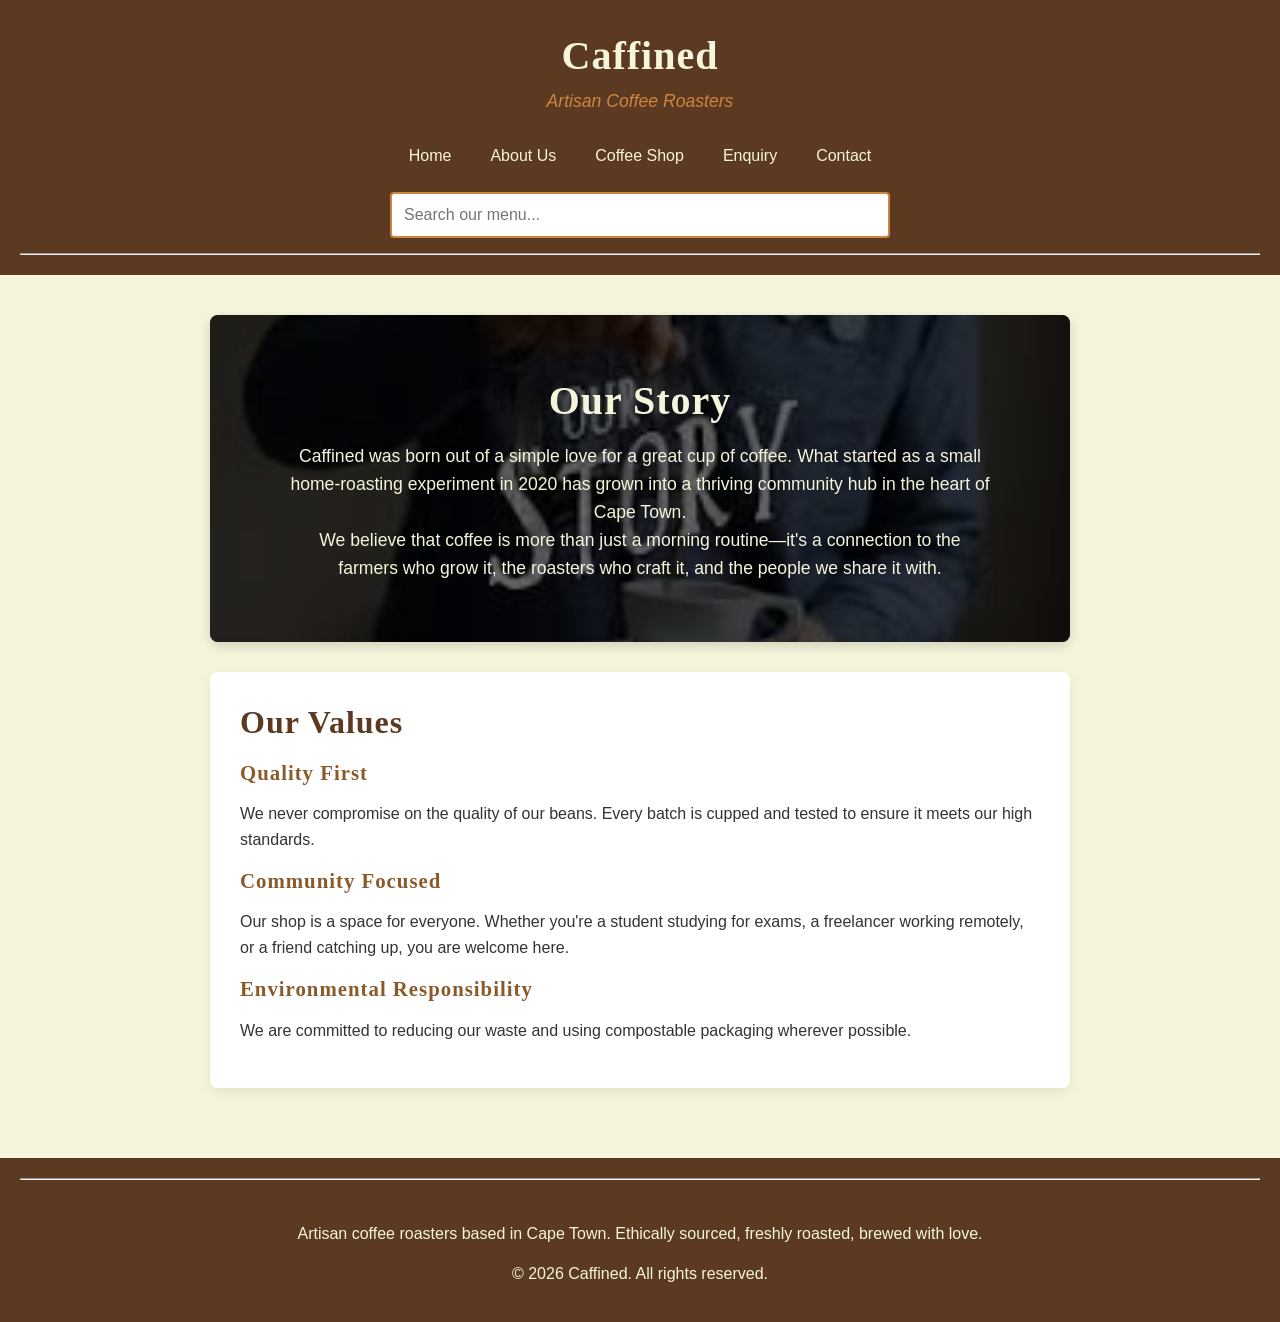
<file: about.html>
<!DOCTYPE html>
<html lang="en">
<head>
    <meta charset="UTF-8">
    <meta name="viewport" content="width=device-width, initial-scale=1.0">
    <title>About Us | Caffined</title>
    <meta name="description" content="Learn about the story, values, and team behind Caffined. Discover our passion for ethical sourcing and community.">
    <meta name="keywords" content="about coffee shop, coffee roasters Cape Town, ethical coffee, Caffined story">
    <link rel="stylesheet" href="style.css">
</head>
<body>

    <header>
        <h1>Caffined</h1>
        <p><em>Artisan Coffee Roasters</em></p>

        <nav>
            <a href="index.html">Home</a>
            <a href="about.html">About Us</a>
            <a href="services.html">Coffee Shop</a>
            <a href="enquiry.html">Enquiry</a>
            <a href="contact.html">Contact</a>
        </nav>
        
        <div class="header-search">
            <input type="text" id="globalSearch" placeholder="Search our menu...">
        </div>
        <hr>
    </header>

    <main>
        <section class="hero-section" style="background-image: url('images/story-bg.jpeg');">
            <div class="hero-content">
                <h2>Our Story</h2>
                <p>Caffined was born out of a simple love for a great cup of coffee. What started as a small home-roasting experiment in 2020 has grown into a thriving community hub in the heart of Cape Town.</p>
                <p>We believe that coffee is more than just a morning routine—it's a connection to the farmers who grow it, the roasters who craft it, and the people we share it with.</p>
            </div>
        </section>

        <section>
            <h2>Our Values</h2>
            <h3>Quality First</h3>
            <p>We never compromise on the quality of our beans. Every batch is cupped and tested to ensure it meets our high standards.</p>
            
            <h3>Community Focused</h3>
            <p>Our shop is a space for everyone. Whether you're a student studying for exams, a freelancer working remotely, or a friend catching up, you are welcome here.</p>
            
            <h3>Environmental Responsibility</h3>
            <p>We are committed to reducing our waste and using compostable packaging wherever possible.</p>
        </section>
    </main>

    <footer>
        <hr>
        <p><strong>Caffined</strong></p>
        <p>Artisan coffee roasters based in Cape Town. Ethically sourced, freshly roasted, brewed with love.</p>
        <p>&copy; 2026 Caffined. All rights reserved.</p>
    </footer>

    <script src="script.js" defer></script>
</body>
</html>
</file>
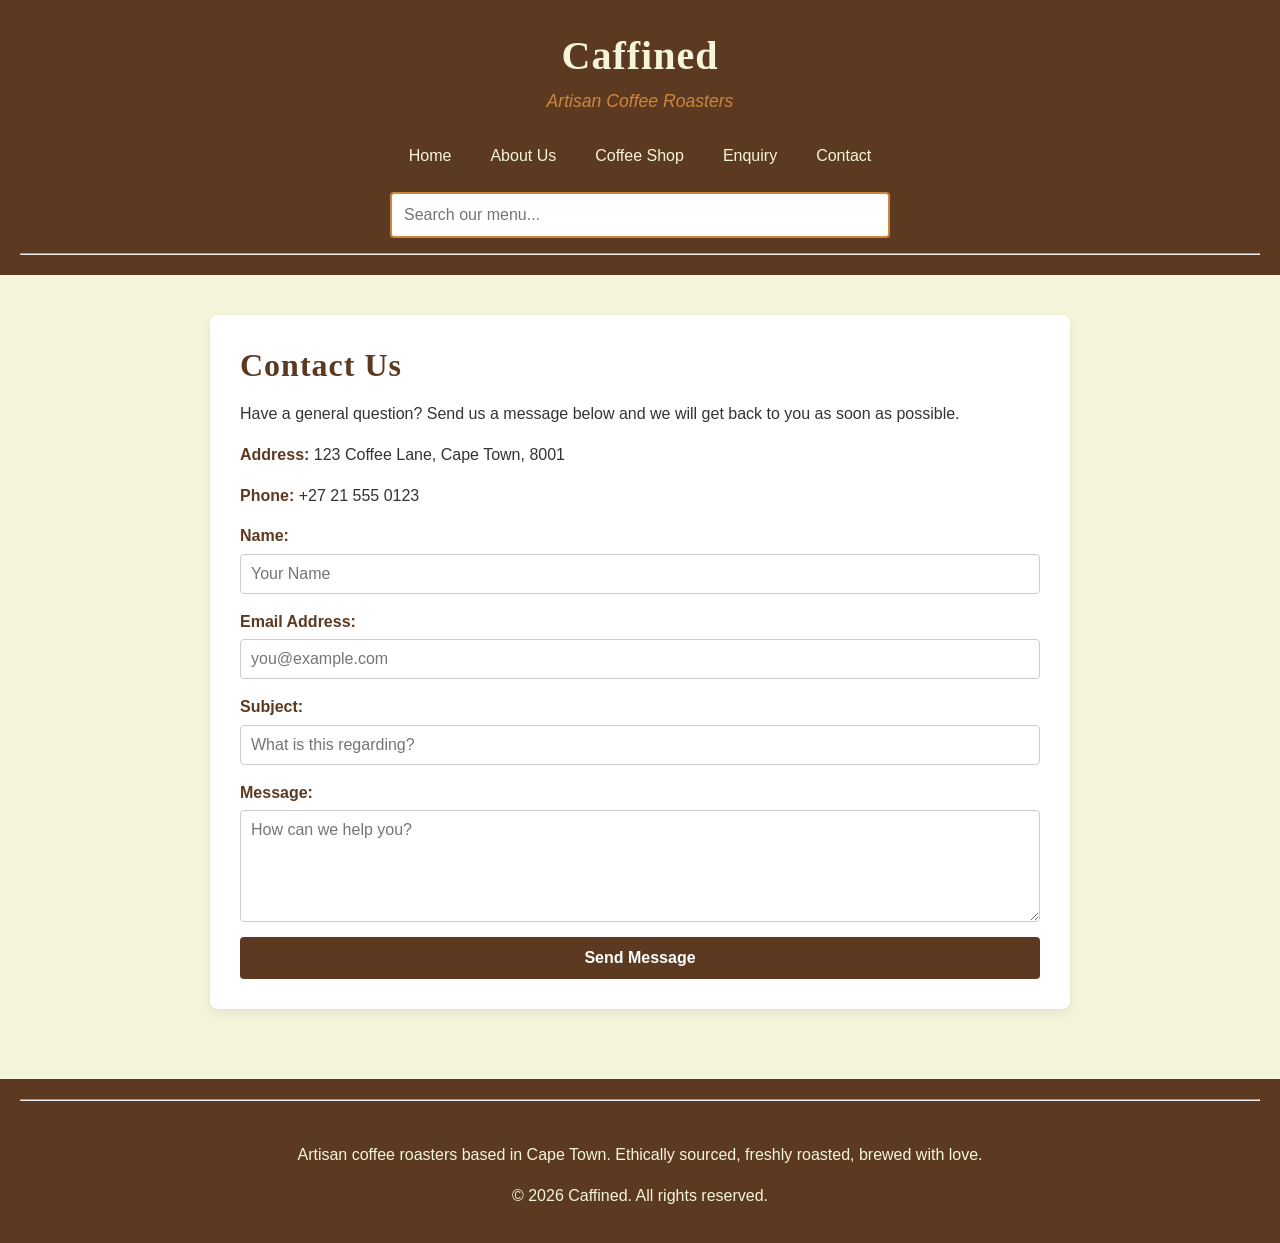
<file: contact.html>
<!DOCTYPE html>
<html lang="en">
<head>
    <meta charset="UTF-8">
    <meta name="viewport" content="width=device-width, initial-scale=1.0">
    <title>Contact Us | Caffined</title>
    <meta name="description" content="Get in touch with Caffinened. Send us a general message, find our location in Cape Town, or call us directly.">
    <link rel="stylesheet" href="style.css">
</head>
<body>

    <header>
        <h1>Caffined</h1>
        <p><em>Artisan Coffee Roasters</em></p>

        <nav>
            <a href="index.html">Home</a>
            <a href="about.html">About Us</a>
            <a href="services.html">Coffee Shop</a>
            <a href="enquiry.html">Enquiry</a>
            <a href="contact.html">Contact</a>
        </nav>
        
        <div class="header-search">
            <input type="text" id="globalSearch" placeholder="Search our menu...">
        </div>
        <hr>
    </header>

    <main>
        <section>
            <h2>Contact Us</h2>
            <p>Have a general question? Send us a message below and we will get back to you as soon as possible.</p>
            
            <p><strong>Address:</strong> 123 Coffee Lane, Cape Town, 8001</p>
            <p><strong>Phone:</strong> +27 21 555 0123</p>

            <form id="contactForm">
                <div class="form-group">
                    <label for="contName">Name:</label>
                    <input type="text" id="contName" name="name" placeholder="Your Name">
                    <span class="error-msg" id="contNameError">Please enter your name.</span>
                </div>

                <div class="form-group">
                    <label for="contEmail">Email Address:</label>
                    <input type="email" id="contEmail" name="email" placeholder="you@example.com">
                    <span class="error-msg" id="contEmailError">Please enter a valid email address.</span>
                </div>

                <div class="form-group">
                    <label for="contSubject">Subject:</label>
                    <input type="text" id="contSubject" name="subject" placeholder="What is this regarding?">
                    <span class="error-msg" id="contSubjectError">Please enter a subject.</span>
                </div>

                <div class="form-group">
                    <label for="contMessage">Message:</label>
                    <textarea id="contMessage" name="message" rows="5" placeholder="How can we help you?"></textarea>
                    <span class="error-msg" id="contMessageError">Please type your message.</span>
                </div>

                <button type="submit">Send Message</button>
                <div id="formSuccess" style="display:none; color: green; font-weight: bold; margin-top: 15px;"></div>
            </form>
        </section>
    </main>

    <footer>
        <hr>
        <p><strong>Caffined</strong></p>
        <p>Artisan coffee roasters based in Cape Town. Ethically sourced, freshly roasted, brewed with love.</p>
        <p>&copy; 2026 Caffined. All rights reserved.</p>
    </footer>

    <script src="script.js" defer></script>
</body>
</html>
</file>
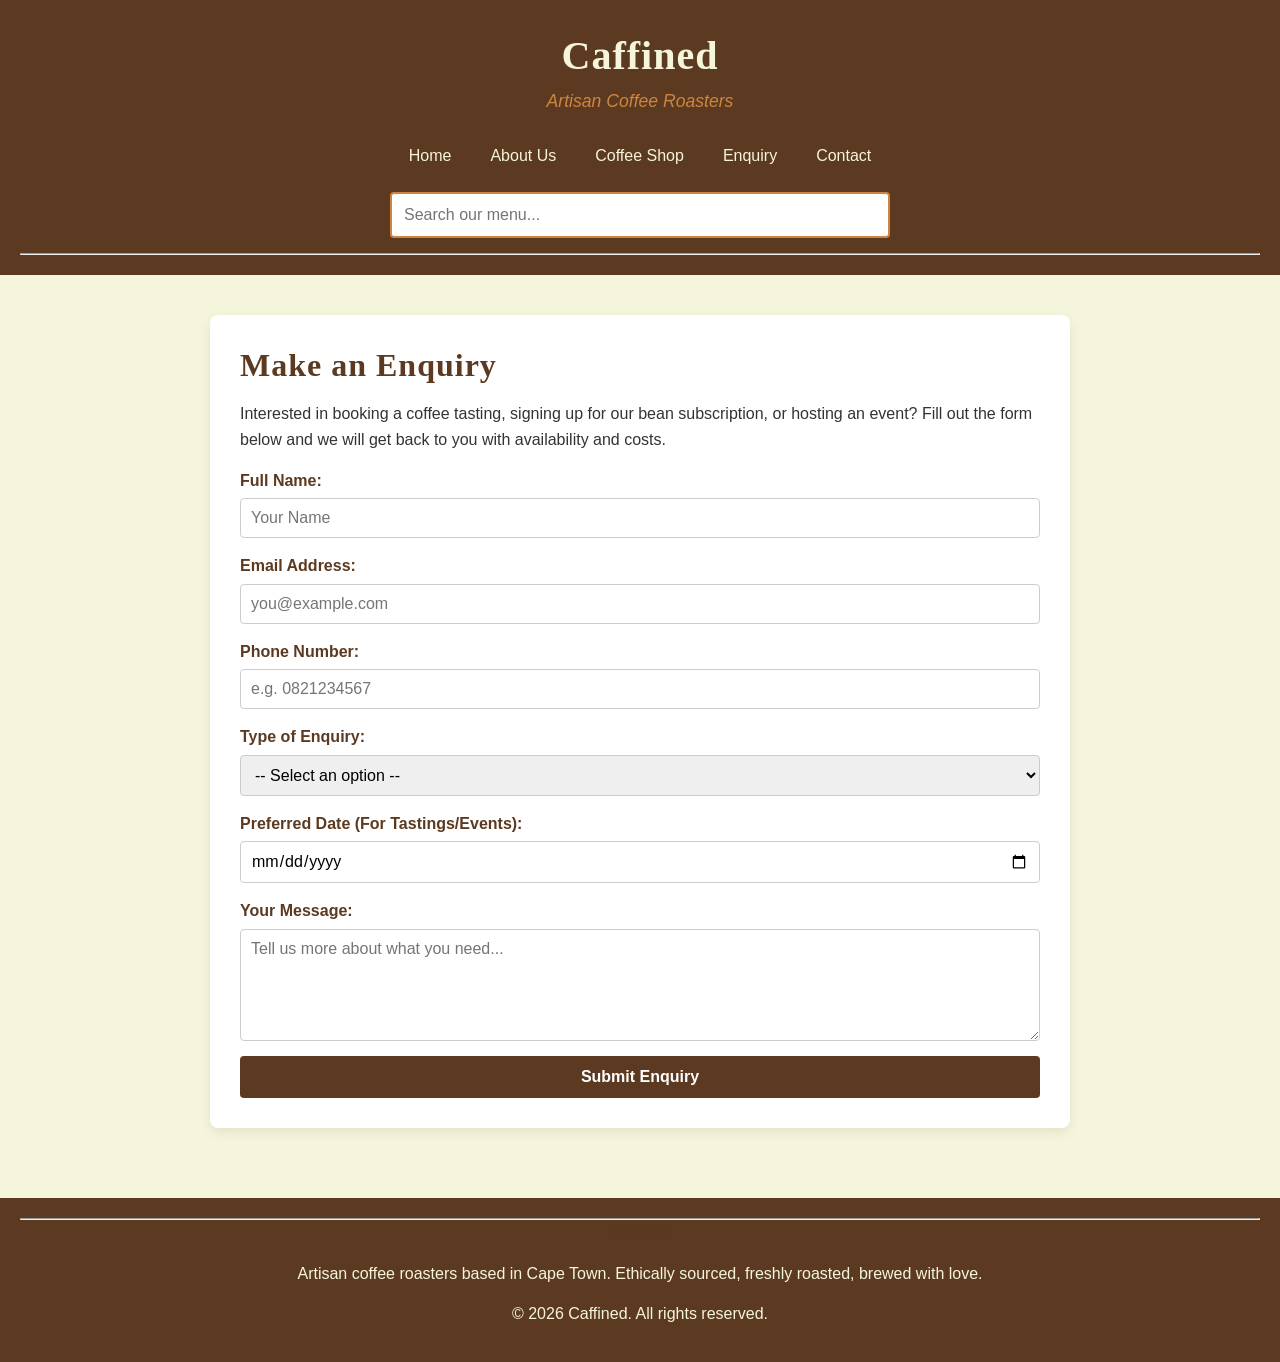
<file: enquiry.html>
<!DOCTYPE html>
<html lang="en">
<head>
    <meta charset="UTF-8">
    <meta name="viewport" content="width=device-width, initial-scale=1.0">
    <title>Enquiry | Caffined</title>
    <meta name="description" content="Enquire about our coffee tasting experiences, bean subscriptions, or hosting events at Caffined.">
    <link rel="stylesheet" href="style.css">
</head>
<body>

    <header>
        <h1>Caffined</h1>
        <p><em>Artisan Coffee Roasters</em></p>

        <nav>
            <a href="index.html">Home</a>
            <a href="about.html">About Us</a>
            <a href="services.html">Coffee Shop</a>
            <a href="enquiry.html">Enquiry</a>
            <a href="contact.html">Contact</a>
        </nav>
        
        <div class="header-search">
            <input type="text" id="globalSearch" placeholder="Search our menu...">
        </div>
        <hr>
    </header>

    <main>
        <section>
            <h2>Make an Enquiry</h2>
            <p>Interested in booking a coffee tasting, signing up for our bean subscription, or hosting an event? Fill out the form below and we will get back to you with availability and costs.</p>

            <form id="enquiryForm">
                <div class="form-group">
                    <label for="enqName">Full Name:</label>
                    <input type="text" id="enqName" name="name" placeholder="Your Name">
                    <span class="error-msg" id="enqNameError">Please enter your full name.</span>
                </div>

                <div class="form-group">
                    <label for="enqEmail">Email Address:</label>
                    <input type="email" id="enqEmail" name="email" placeholder="you@example.com">
                    <span class="error-msg" id="enqEmailError">Please enter a valid email address.</span>
                </div>

                <div class="form-group">
                    <label for="enqPhone">Phone Number:</label>
                    <input type="tel" id="enqPhone" name="phone" placeholder="e.g. 0821234567">
                    <span class="error-msg" id="enqPhoneError">Please enter a valid 10-digit phone number.</span>
                </div>

                <div class="form-group">
                    <label for="enqType">Type of Enquiry:</label>
                    <select id="enqType" name="enquiryType">
                        <option value="">-- Select an option --</option>
                        <option value="tasting">Book a Coffee Tasting</option>
                        <option value="subscription">Bean Subscription</option>
                        <option value="event">Host an Event</option>
                        <option value="other">Other</option>
                    </select>
                    <span class="error-msg" id="enqTypeError">Please select an enquiry type.</span>
                </div>

                <div class="form-group">
                    <label for="enqDate">Preferred Date (For Tastings/Events):</label>
                    <input type="date" id="enqDate" name="preferredDate">
                </div>

                <div class="form-group">
                    <label for="enqMessage">Your Message:</label>
                    <textarea id="enqMessage" name="message" rows="5" placeholder="Tell us more about what you need..."></textarea>
                    <span class="error-msg" id="enqMessageError">Please type a message.</span>
                </div>

                <button type="submit">Submit Enquiry</button>
                <div id="formSuccess" style="display:none; color: green; font-weight: bold; margin-top: 15px;"></div>
            </form>
        </section>
    </main>

    <footer>
        <hr>
        <p><strong>Caffined</strong></p>
        <p>Artisan coffee roasters based in Cape Town. Ethically sourced, freshly roasted, brewed with love.</p>
        <p>&copy; 2026 Caffined. All rights reserved.</p>
    </footer>

    <script src="script.js" defer></script>
</body>
</html>
</file>
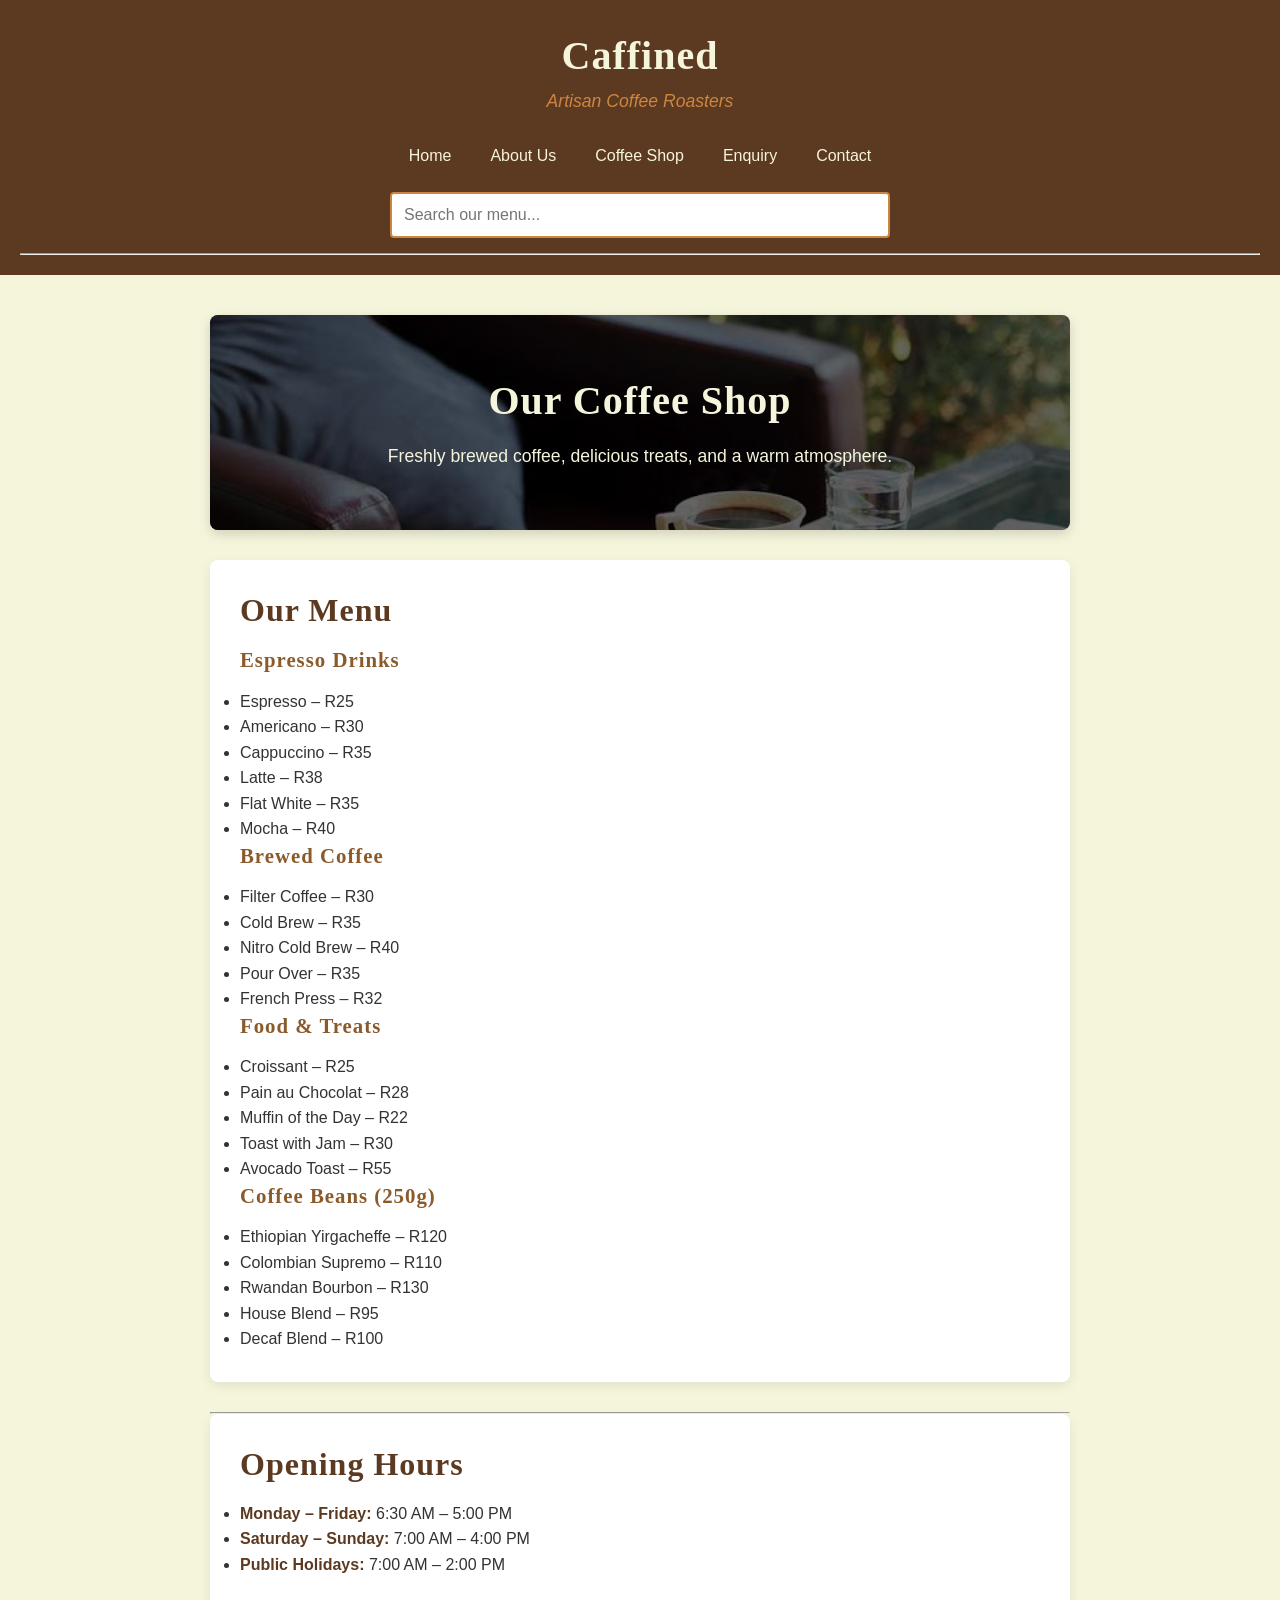
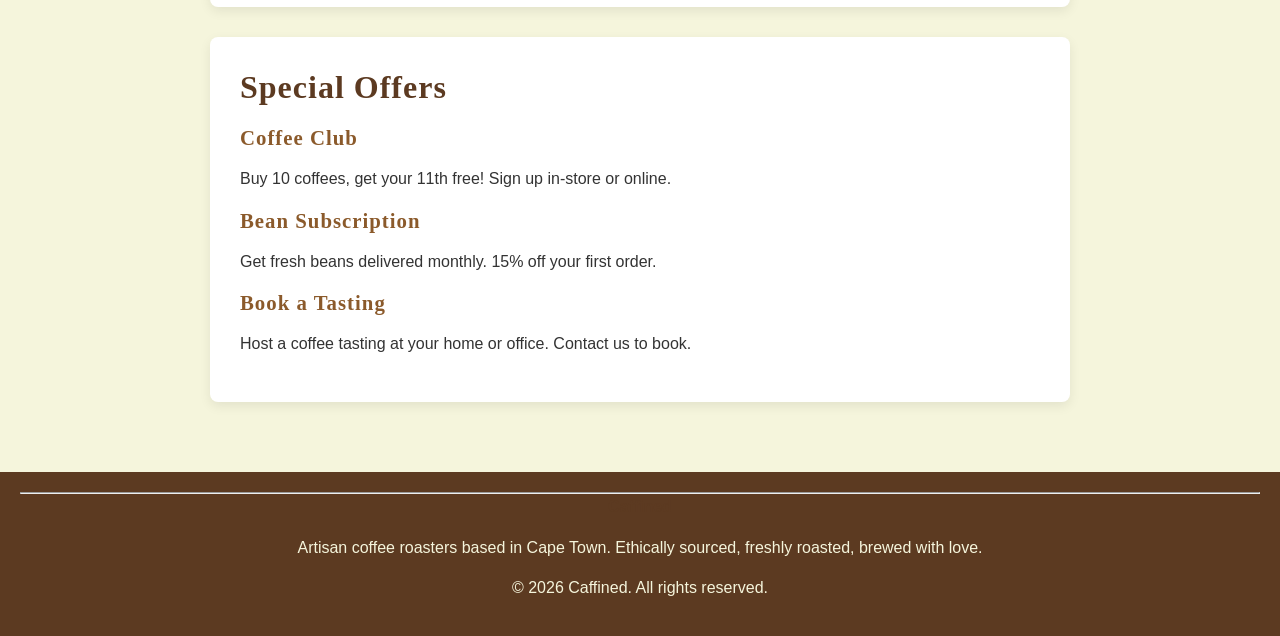
<file: services.html>
<!DOCTYPE html>
<html lang="en">
<head>
    <meta charset="UTF-8">
    <meta name="viewport" content="width=device-width, initial-scale=1.0">
    <title>Our Menu & Services | Caffined</title>
    <meta name="description" content="Explore the Caffined menu. From espresso drinks and cold brew to fresh pastries and whole coffee beans. View our opening hours and special offers.">
    <meta name="keywords" content="coffee menu, espresso, cold brew, Cape Town coffee shop, coffee beans, pastries">
    <link rel="stylesheet" href="style.css">
</head>
<body>

    <header>
        <h1>Caffined</h1>
        <p><em>Artisan Coffee Roasters</em></p>

        <nav>
            <a href="index.html">Home</a>
            <a href="about.html">About Us</a>
            <a href="services.html">Coffee Shop</a>
            <a href="enquiry.html">Enquiry</a>
            <a href="contact.html">Contact</a>
        </nav>
        
        <div class="header-search">
            <input type="text" id="globalSearch" placeholder="Search our menu...">
        </div>
        <hr>
    </header>

    <main>

        <section class="hero-section" style="background-image: url('images/shop-bg.jpeg');">
            <div class="hero-content">
                <h2>Our Coffee Shop</h2>
                <p>Freshly brewed coffee, delicious treats, and a warm atmosphere.</p>
            </div>
        </section>

        <section>
            <h2>Our Menu</h2>

            <div class="menu-category">
                <h3>Espresso Drinks</h3>
                <ul>
                    <li>Espresso – R25</li>
                    <li>Americano – R30</li>
                    <li>Cappuccino – R35</li>
                    <li>Latte – R38</li>
                    <li>Flat White – R35</li>
                    <li>Mocha – R40</li>
                </ul>
            </div>

            <div class="menu-category">
                <h3>Brewed Coffee</h3>
                <ul>
                    <li>Filter Coffee – R30</li>
                    <li>Cold Brew – R35</li>
                    <li>Nitro Cold Brew – R40</li>
                    <li>Pour Over – R35</li>
                    <li>French Press – R32</li>
                </ul>
            </div>

            <div class="menu-category">
                <h3>Food &amp; Treats</h3>
                <ul>
                    <li>Croissant – R25</li>
                    <li>Pain au Chocolat – R28</li>
                    <li>Muffin of the Day – R22</li>
                    <li>Toast with Jam – R30</li>
                    <li>Avocado Toast – R55</li>
                </ul>
            </div>

            <div class="menu-category">
                <h3>Coffee Beans (250g)</h3>
                <ul>
                    <li>Ethiopian Yirgacheffe – R120</li>
                    <li>Colombian Supremo – R110</li>
                    <li>Rwandan Bourbon – R130</li>
                    <li>House Blend – R95</li>
                    <li>Decaf Blend – R100</li>
                </ul>
            </div>
        </section>

        <hr>

        <section>
            <h2>Opening Hours</h2>
            <ul>
                <li><strong>Monday – Friday:</strong> 6:30 AM – 5:00 PM</li>
                <li><strong>Saturday – Sunday:</strong> 7:00 AM – 4:00 PM</li>
                <li><strong>Public Holidays:</strong> 7:00 AM – 2:00 PM</li>
            </ul>
        </section>

        <section>
            <h2>Special Offers</h2>
            <h3>Coffee Club</h3>
            <p>Buy 10 coffees, get your 11th free! Sign up in-store or online.</p>
            <h3>Bean Subscription</h3>
            <p>Get fresh beans delivered monthly. 15% off your first order.</p>
            <h3>Book a Tasting</h3>
            <p>Host a coffee tasting at your home or office. Contact us to book.</p>
        </section>

    </main>

    <footer>
        <hr>
        <p><strong>Caffined</strong></p>
        <p>Artisan coffee roasters based in Cape Town. Ethically sourced, freshly roasted, brewed with love.</p>
        <p>&copy; 2026 Caffined. All rights reserved.</p>
    </footer>

    <script src="script.js" defer></script>
</body>
</html>
</file>
<file: style.css>
* {
    margin: 0;
    padding: 0;
    box-sizing: border-box;
}

img {
    max-width: 100%;
    height: auto;
    display: block;
}

:root {
    --color-dark-brown: #5C3A21;
    --color-medium-brown: #8B5A2B;
    --color-caramel: #CD853F;
    --color-cream: #F5F5DC;
    --color-off-white: #FFFFFF;
    --color-text: #333333;
    --color-error: #D32F2F;
}

body {
    font-family: Arial, sans-serif;
    font-size: 16px;
    line-height: 1.6;
    color: var(--color-text);
    background-color: var(--color-cream);
    display: flex;
    flex-direction: column;
    min-height: 100vh;
}

h1, h2, h3 {
    font-family: Georgia, serif;
    color: var(--color-dark-brown);
    letter-spacing: 1px;
    line-height: 1.3;
    margin-bottom: 15px;
}

h1 { font-size: 2.5rem; font-weight: bold; }
h2 { font-size: 2rem; }
h3 { font-size: 1.3rem; color: var(--color-medium-brown); }

p {
    font-size: 1rem;
    margin-bottom: 15px;
}

em { font-style: italic; color: var(--color-medium-brown); }
strong { font-weight: bold; color: var(--color-dark-brown); }

header {
    background-color: var(--color-dark-brown);
    color: var(--color-cream);
    text-align: center;
    padding: 30px 20px 20px;
}

header h1 {
    color: var(--color-cream);
    margin-bottom: 5px;
}

header p em {
    color: var(--color-caramel);
    font-size: 1.1rem;
}

nav {
    margin-top: 20px;
    display: flex;
    justify-content: center;
    flex-wrap: wrap;
    gap: 15px;
}

nav a {
    color: var(--color-cream);
    text-decoration: none;
    font-size: 1rem;
    padding: 8px 12px;
    border-radius: 4px;
    transition: all 0.3s ease;
}

nav a:hover, nav a:active {
    background-color: var(--color-caramel);
    color: var(--color-dark-brown);
    text-decoration: none;
    transform: translateY(-2px);
}

nav a:focus {
    outline: 2px solid var(--color-caramel);
    outline-offset: 2px;
}

.header-search {
    margin-top: 15px;
    margin-bottom: 15px;
}

.header-search input {
    width: 100%;
    max-width: 500px;
    padding: 12px;
    border: 2px solid var(--color-caramel);
    border-radius: 4px;
    font-size: 1rem;
    outline: none;
    transition: box-shadow 0.3s;
}

.header-search input:hover, .header-search input:focus {
    box-shadow: 0 0 10px rgba(205, 133, 63, 0.6);
}

main {
    flex: 1;
    max-width: 900px;
    margin: 0 auto;
    padding: 40px 20px;
    width: 100%;
}

main a {
    color: var(--color-medium-brown);
    font-weight: bold;
    text-decoration: none;
    transition: color 0.3s;
}

main a:hover {
    color: var(--color-caramel);
    text-decoration: underline;
}

section {
    background-color: var(--color-off-white);
    padding: 30px;
    margin-bottom: 30px;
    border-radius: 8px;
    box-shadow: 0 4px 12px rgba(0, 0, 0, 0.08);
}

.window-grid {
    display: grid;
    grid-template-columns: repeat(auto-fit, minmax(250px, 1fr));
    gap: 20px;
    margin-top: 20px;
}

.window-card {
    background-color: var(--color-cream);
    border: 1px solid #ddd;
    border-radius: 8px;
    overflow: hidden;
    box-shadow: 0 2px 5px rgba(0,0,0,0.1);
    transition: transform 0.3s ease, box-shadow 0.3s ease;
    display: flex;
    flex-direction: column;
}

.window-card:hover {
    transform: translateY(-8px);
    box-shadow: 0 10px 20px rgba(0,0,0,0.15);
}

.window-card img {
    width: 100%;
    height: 200px;
    object-fit: cover;
    object-position: center;
    border-radius: 0;
    cursor: pointer;
    transition: transform 0.3s ease;
}

.window-card:hover img {
    transform: scale(1.05);
}

.window-text {
    padding: 15px;
    flex: 1;
}

.window-text h3 {
    margin-bottom: 10px;
    font-size: 1.2rem;
}

.window-text p {
    font-size: 0.95rem;
    margin-bottom: 0;
}

.hero-section {
    position: relative;
    background-size: cover;
    background-position: center;
    padding: 60px 30px;
    border-radius: 8px;
    overflow: hidden;
    color: white;
    text-align: center;
    box-shadow: 0 4px 12px rgba(0, 0, 0, 0.15);
    margin-bottom: 30px;
}

.hero-section::before {
    content: "";
    position: absolute;
    top: 0; left: 0; right: 0; bottom: 0;
    background: rgba(0, 0, 0, 0.6);
    z-index: 1;
}

.hero-content {
    position: relative;
    z-index: 2;
}

.hero-content h2 {
    color: var(--color-cream);
    font-size: 2.5rem;
    margin-bottom: 15px;
}

.hero-content p {
    color: var(--color-cream);
    font-size: 1.1rem;
    max-width: 700px;
    margin: 0 auto;
}

footer {
    background-color: var(--color-dark-brown);
    color: var(--color-cream);
    text-align: center;
    padding: 20px;
    margin-top: auto;
}

form {
    display: flex;
    flex-direction: column;
    gap: 15px;
}

.form-group {
    display: flex;
    flex-direction: column;
}

label {
    font-weight: bold;
    margin-bottom: 5px;
    color: var(--color-dark-brown);
}

input, textarea, select {
    width: 100%;
    padding: 10px;
    border: 1px solid #ccc;
    border-radius: 4px;
    font-family: inherit;
    font-size: 1rem;
    transition: border-color 0.3s, box-shadow 0.3s;
}

input:hover, textarea:hover, select:hover {
    border-color: var(--color-medium-brown);
}

input:focus, textarea:focus, select:focus {
    outline: none;
    border-color: var(--color-caramel);
    box-shadow: 0 0 5px var(--color-caramel);
}

button {
    padding: 12px;
    background-color: var(--color-dark-brown);
    color: white;
    border: none;
    border-radius: 4px;
    cursor: pointer;
    font-size: 1rem;
    font-weight: bold;
    transition: background 0.3s, transform 0.2s, box-shadow 0.2s;
}

button:hover { 
    background-color: var(--color-medium-brown);
    transform: translateY(-2px);
    box-shadow: 0 4px 8px rgba(0,0,0,0.2);
}

button:active {
    transform: translateY(0);
}

.error-msg {
    color: var(--color-error);
    font-size: 0.85rem;
    margin-top: 5px;
    display: none;
}

.input-error {
    border-color: var(--color-error) !important;
}

.lightbox {
    display: none;
    position: fixed;
    z-index: 1000;
    top: 0; left: 0; width: 100%; height: 100%;
    background-color: rgba(0, 0, 0, 0.8);
    justify-content: center;
    align-items: center;
}

.lightbox img {
    max-width: 90%;
    max-height: 80vh;
    border-radius: 8px;
}

.lightbox.active { display: flex; }

.close-lightbox {
    position: absolute;
    top: 20px; right: 30px;
    color: white;
    font-size: 40px;
    font-weight: bold;
    cursor: pointer;
    transition: color 0.3s;
}

.close-lightbox:hover { color: var(--color-caramel); }

.accordion-btn {
    background-color: var(--color-cream);
    color: var(--color-dark-brown);
    cursor: pointer;
    padding: 15px;
    width: 100%;
    text-align: left;
    border: none;
    border-bottom: 1px solid var(--color-caramel);
    font-weight: bold;
    font-size: 1.1rem;
    transition: background-color 0.3s, color 0.3s;
}

.accordion-btn:hover {
    background-color: var(--color-caramel);
    color: white;
}

.accordion-btn:after {
    content: '\002B';
    color: var(--color-dark-brown);
    float: right;
    font-weight: bold;
    transition: color 0.3s;
}

.accordion-btn:hover:after { color: white; }
.accordion-btn.active:after { content: "\2212"; }

.accordion-panel {
    padding: 0 18px;
    background-color: white;
    max-height: 0;
    overflow: hidden;
    transition: max-height 0.3s ease-out;
}

@media (max-width: 768px) {
    h1 { font-size: 2rem; }
    h2 { font-size: 1.6rem; }
    .hero-content h2 { font-size: 2rem; }
    header { padding: 20px 15px 15px; }
    main { padding: 25px 15px; }
    section { padding: 20px; }
    .hero-section { padding: 40px 20px; }
}

@media (max-width: 480px) {
    h1 { font-size: 1.6rem; }
    h2 { font-size: 1.3rem; }
    h3 { font-size: 1.1rem; }
    .hero-content h2 { font-size: 1.6rem; }
    body { font-size: 15px; }
    
    nav {
        flex-direction: column;
        gap: 5px;
        width: 100%;
    }
    
    nav a {
        width: 100%;
        text-align: center;
        padding: 10px;
        border-bottom: 1px solid rgba(255,255,255,0.1);
    }

    main { padding: 20px 10px; }
    section { padding: 15px; margin-bottom: 20px; }
}
</file>
